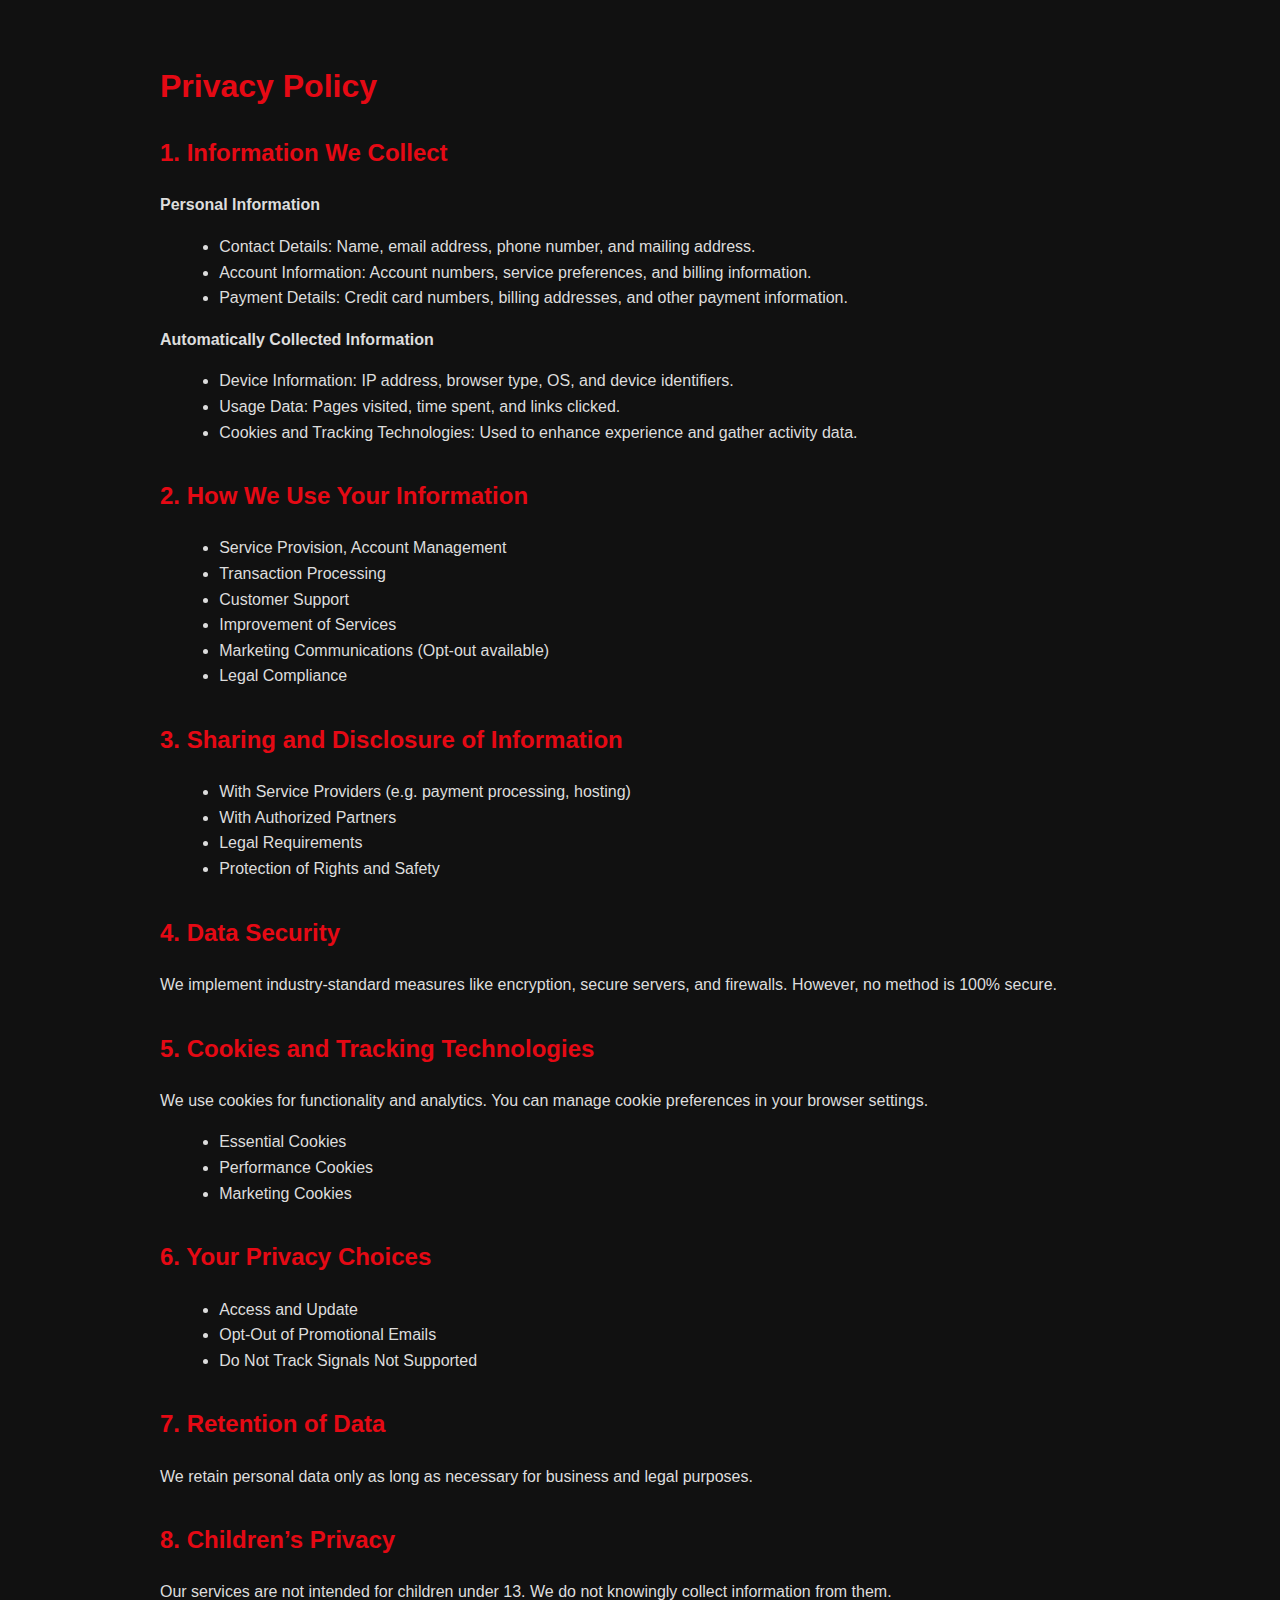
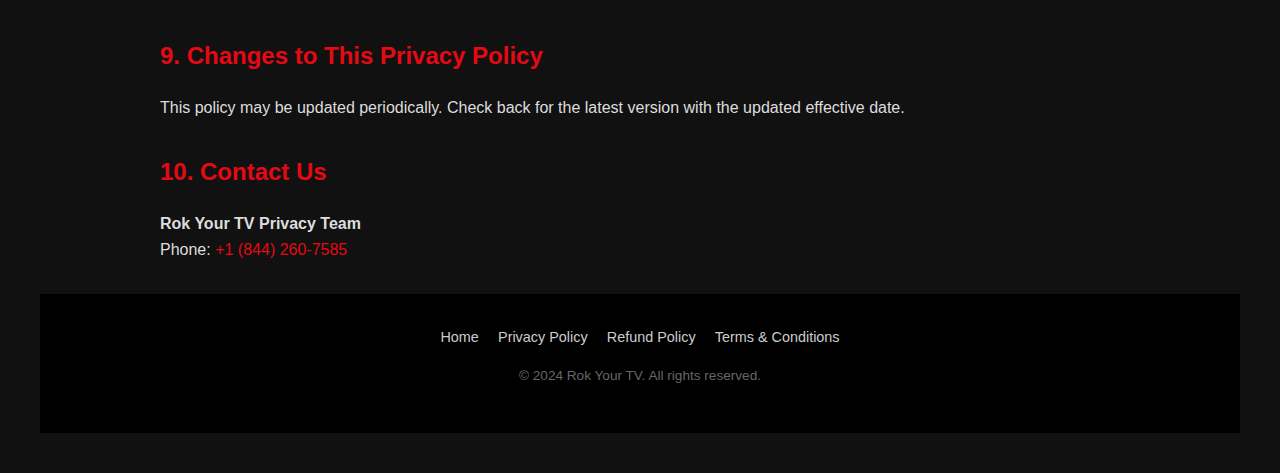
<file: privacy.html>
<!DOCTYPE html>
<html lang="en">
<head>
  <meta charset="UTF-8" />
  <meta name="viewport" content="width=device-width, initial-scale=1.0" />
  <title>Privacy Policy | Rok Your TV</title>
  <style>
    body {
      font-family: Arial, sans-serif;
      background-color: #111;
      color: #ddd;
      line-height: 1.6;
      padding: 2rem;
    }
    h1, h2 {
      color: #e50914;
    }
    a {
      color: #e50914;
      text-decoration: none;
    }
    .container {
      max-width: 960px;
      margin: auto;
    }
    ul {
      margin-left: 1.2rem;
    }
    section {
      margin-bottom: 2rem;
    }

    .footer-section {
  background-color: #000;
  padding: 2rem 1rem;
  text-align: center;
}

.footer-links {
  display: flex;
  flex-wrap: wrap;
  justify-content: center;
  gap: 1.2rem;
  margin-bottom: 1rem;
}

.footer-links a {
  color: #ccc;
  font-size: 0.9rem;
  text-decoration: none;
  transition: color 0.3s;
}

.footer-links a:hover {
  color: #e50914;
}

.footer-copy {
  color: #666;
  font-size: 0.85rem;
}


  </style>
</head>
<body>
  <div class="container">
    <h1>Privacy Policy</h1>

    <section>
      <h2>1. Information We Collect</h2>
      <p><strong>Personal Information</strong></p>
      <ul>
        <li>Contact Details: Name, email address, phone number, and mailing address.</li>
        <li>Account Information: Account numbers, service preferences, and billing information.</li>
        <li>Payment Details: Credit card numbers, billing addresses, and other payment information.</li>
      </ul>
      <p><strong>Automatically Collected Information</strong></p>
      <ul>
        <li>Device Information: IP address, browser type, OS, and device identifiers.</li>
        <li>Usage Data: Pages visited, time spent, and links clicked.</li>
        <li>Cookies and Tracking Technologies: Used to enhance experience and gather activity data.</li>
      </ul>
    </section>

    <section>
      <h2>2. How We Use Your Information</h2>
      <ul>
        <li>Service Provision, Account Management</li>
        <li>Transaction Processing</li>
        <li>Customer Support</li>
        <li>Improvement of Services</li>
        <li>Marketing Communications (Opt-out available)</li>
        <li>Legal Compliance</li>
      </ul>
    </section>

    <section>
      <h2>3. Sharing and Disclosure of Information</h2>
      <ul>
        <li>With Service Providers (e.g. payment processing, hosting)</li>
        <li>With Authorized Partners</li>
        <li>Legal Requirements</li>
        <li>Protection of Rights and Safety</li>
      </ul>
    </section>

    <section>
      <h2>4. Data Security</h2>
      <p>We implement industry-standard measures like encryption, secure servers, and firewalls. However, no method is 100% secure.</p>
    </section>

    <section>
      <h2>5. Cookies and Tracking Technologies</h2>
      <p>We use cookies for functionality and analytics. You can manage cookie preferences in your browser settings.</p>
      <ul>
        <li>Essential Cookies</li>
        <li>Performance Cookies</li>
        <li>Marketing Cookies</li>
      </ul>
    </section>

    <section>
      <h2>6. Your Privacy Choices</h2>
      <ul>
        <li>Access and Update</li>
        <li>Opt-Out of Promotional Emails</li>
        <li>Do Not Track Signals Not Supported</li>
      </ul>
    </section>

    <section>
      <h2>7. Retention of Data</h2>
      <p>We retain personal data only as long as necessary for business and legal purposes.</p>
    </section>

    <section>
      <h2>8. Children’s Privacy</h2>
      <p>Our services are not intended for children under 13. We do not knowingly collect information from them.</p>
    </section>

    <section>
      <h2>9. Changes to This Privacy Policy</h2>
      <p>This policy may be updated periodically. Check back for the latest version with the updated effective date.</p>
    </section>

    <section>
      <h2>10. Contact Us</h2>
      <p>
        <strong>Rok Your TV Privacy Team</strong><br>
        Phone:<a href="tel:+18442607585"> +1 (844) 260-7585</a>

      </p>
    </section>
  </div>
</body>
<footer class="footer-section">
  <div class="footer-links">
     <a href="index.html">Home</a>
      <a href="privacy.html">Privacy Policy</a>
        <a href="refund.html">Refund Policy</a>
          <a href="terms.html">Terms & Conditions</a>
  
   
  </div>
  <p class="footer-copy">© 2024 Rok Your TV. All rights reserved.</p>
</footer>



</html>
</file>
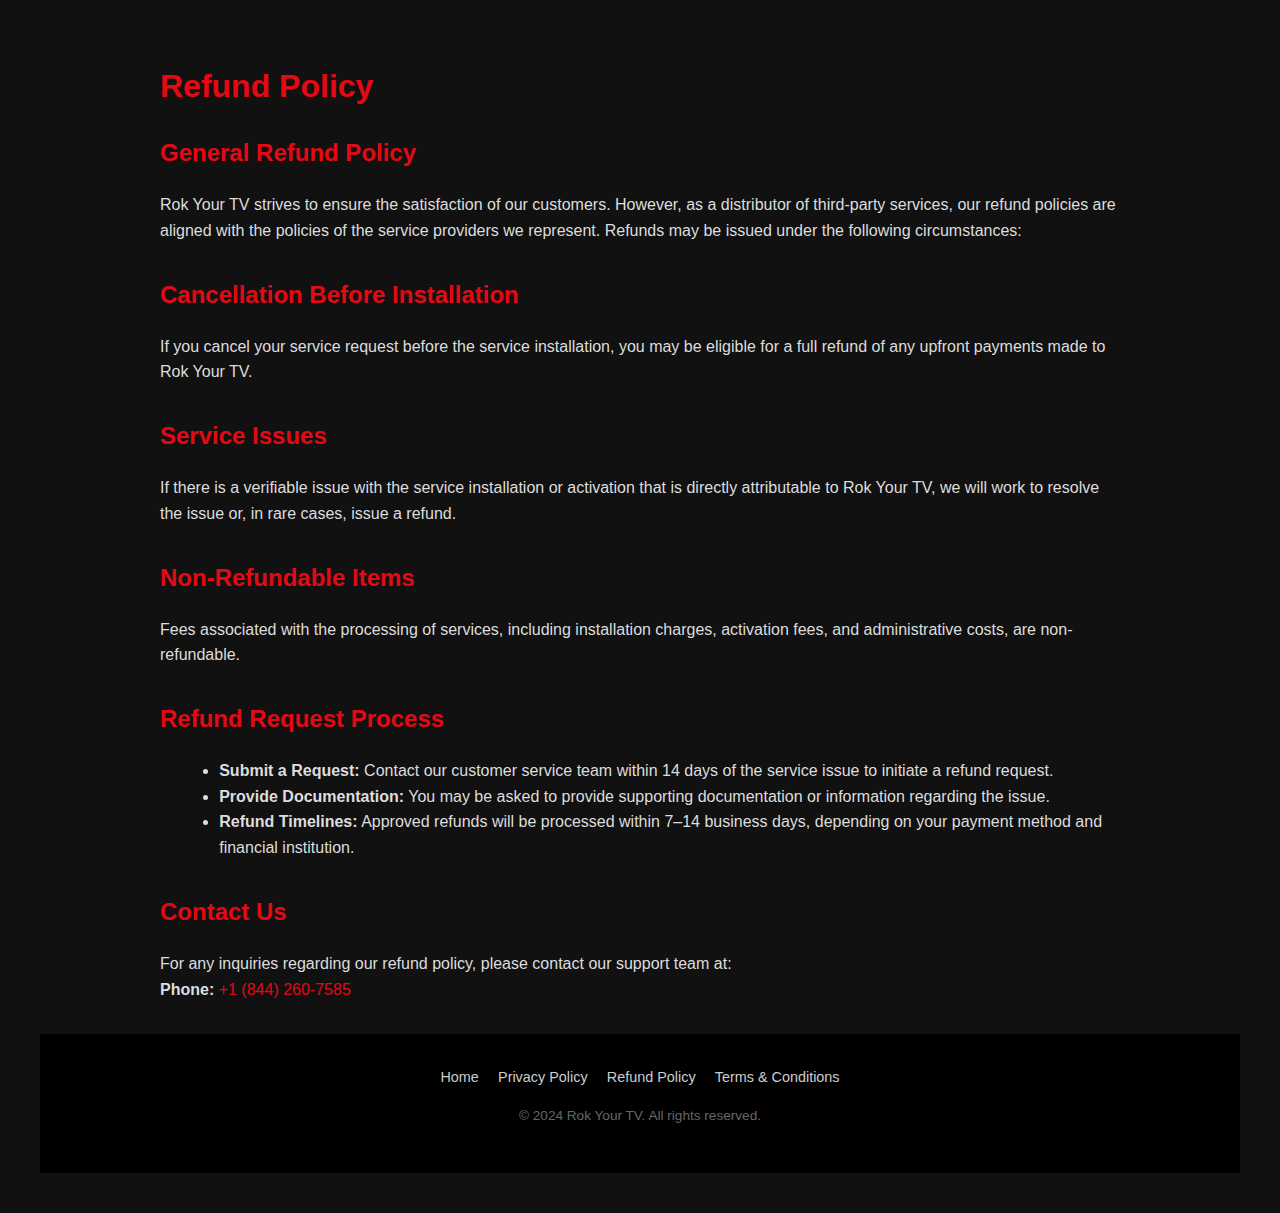
<file: refund.html>
<!DOCTYPE html>
<html lang="en">
<head>
  <meta charset="UTF-8" />
  <meta name="viewport" content="width=device-width, initial-scale=1.0" />
  <title>Refund Policy | Rok Your TV</title>
  <style>
    body {
      font-family: Arial, sans-serif;
      background-color: #111;
      color: #ddd;
      line-height: 1.6;
      padding: 2rem;
    }
    h1, h2 {
      color: #e50914;
    }
    a {
      color: #e50914;
      text-decoration: none;
    }
    .container {
      max-width: 960px;
      margin: auto;
    }
    ul {
      margin-left: 1.2rem;
    }
    section {
      margin-bottom: 2rem;
    }
    .footer-section {
  background-color: #000;
  padding: 2rem 1rem;
  text-align: center;
}

.footer-links {
  display: flex;
  flex-wrap: wrap;
  justify-content: center;
  gap: 1.2rem;
  margin-bottom: 1rem;
}

.footer-links a {
  color: #ccc;
  font-size: 0.9rem;
  text-decoration: none;
  transition: color 0.3s;
}

.footer-links a:hover {
  color: #e50914;
}

.footer-copy {
  color: #666;
  font-size: 0.85rem;
}


  </style>
</head>
<body>
  <div class="container">
    <h1>Refund Policy</h1>

    <section>
      <h2>General Refund Policy</h2>
      <p>Rok Your TV strives to ensure the satisfaction of our customers. However, as a distributor of third-party services, our refund policies are aligned with the policies of the service providers we represent. Refunds may be issued under the following circumstances:</p>
    </section>

    <section>
      <h2>Cancellation Before Installation</h2>
      <p>If you cancel your service request before the service installation, you may be eligible for a full refund of any upfront payments made to Rok Your TV.</p>
    </section>

    <section>
      <h2>Service Issues</h2>
      <p>If there is a verifiable issue with the service installation or activation that is directly attributable to Rok Your TV, we will work to resolve the issue or, in rare cases, issue a refund.</p>
    </section>

    <section>
      <h2>Non-Refundable Items</h2>
      <p>Fees associated with the processing of services, including installation charges, activation fees, and administrative costs, are non-refundable.</p>
    </section>

    <section>
      <h2>Refund Request Process</h2>
      <ul>
        <li><strong>Submit a Request:</strong> Contact our customer service team within 14 days of the service issue to initiate a refund request.</li>
        <li><strong>Provide Documentation:</strong> You may be asked to provide supporting documentation or information regarding the issue.</li>
        <li><strong>Refund Timelines:</strong> Approved refunds will be processed within 7–14 business days, depending on your payment method and financial institution.</li>
      </ul>
    </section>

    <section>
      <h2>Contact Us</h2>
      <p>
        For any inquiries regarding our refund policy, please contact our support team at:<br />
        <strong>Phone:</strong> <a href="tel:+18442607585" >+1 (844) 260-7585</a>

      </p>
    </section>
  </div>
</body>
<footer class="footer-section">
  <div class="footer-links">
     <a href="index.html">Home</a>
      <a href="privacy.html">Privacy Policy</a>
        <a href="refund.html">Refund Policy</a>
          <a href="terms.html">Terms & Conditions</a>
  
   
  </div>
  <p class="footer-copy">© 2024 Rok Your TV. All rights reserved.</p>
</footer>



</html>
</file>
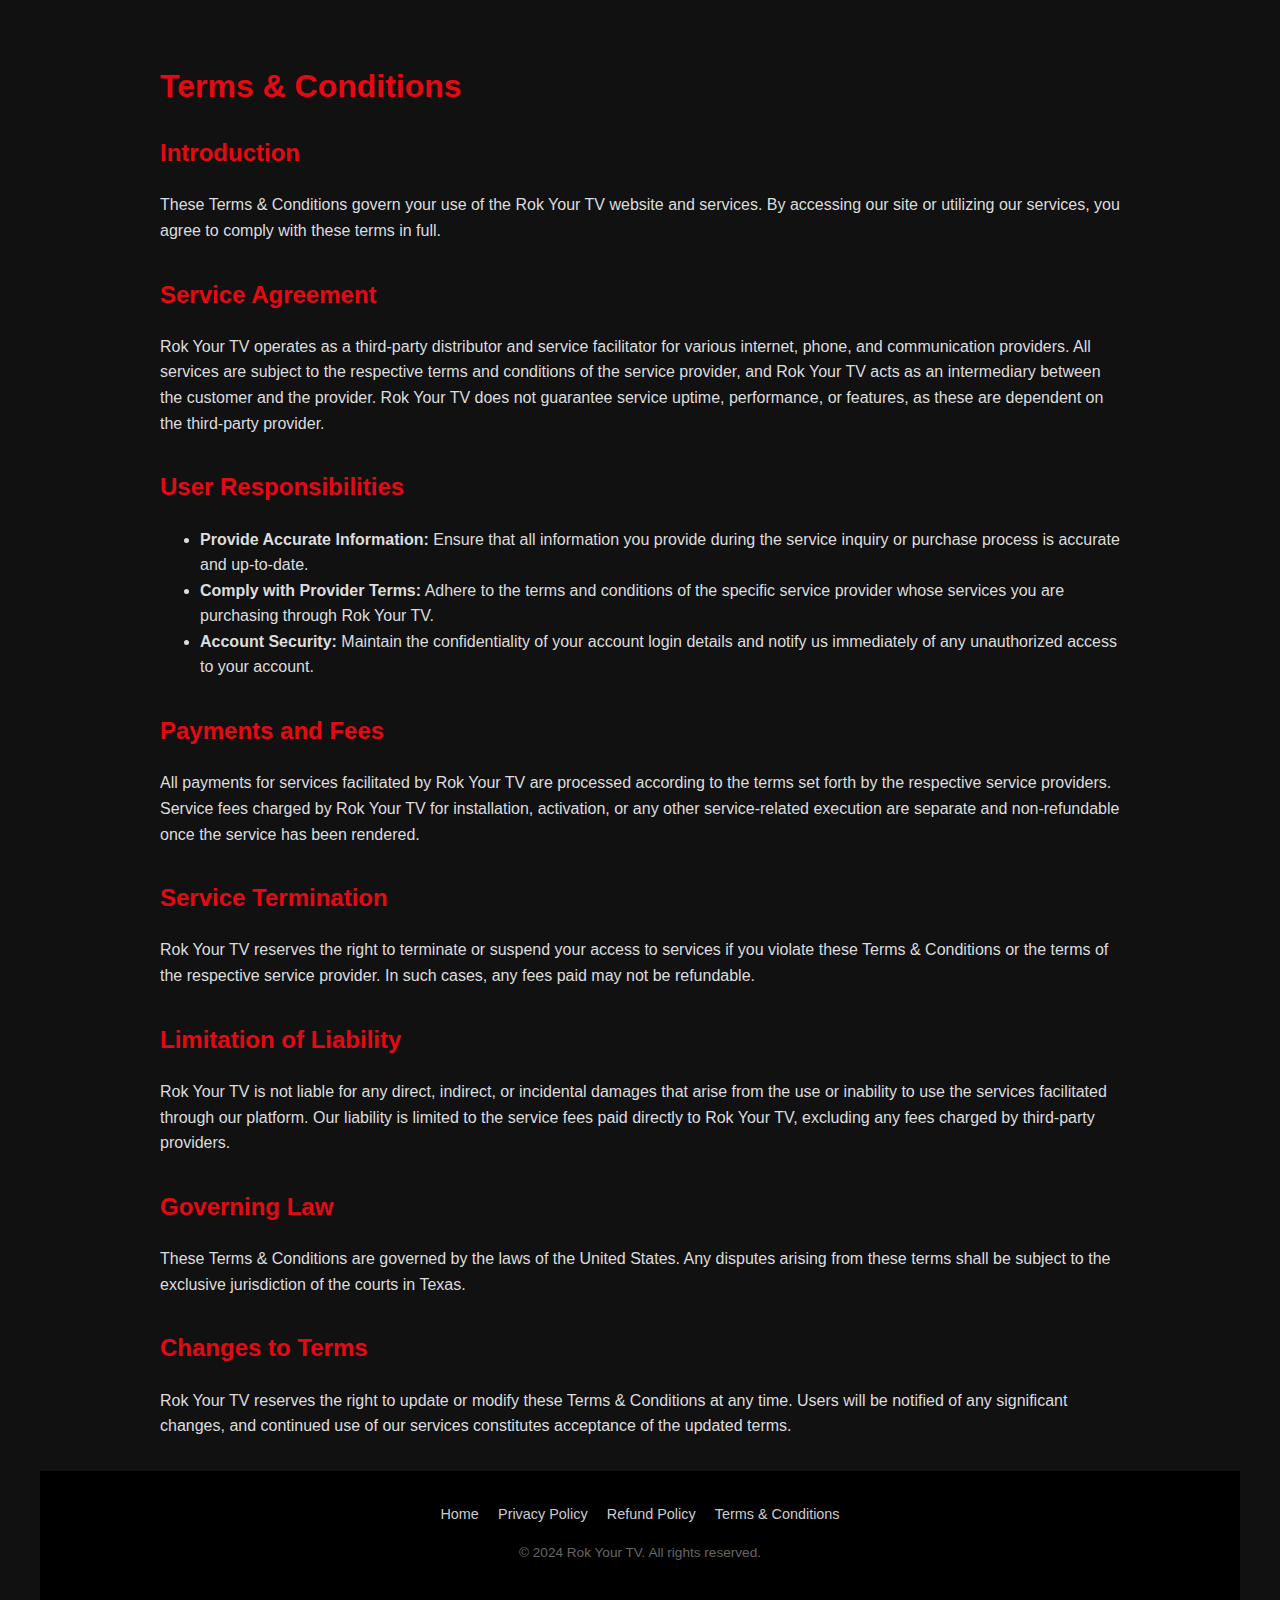
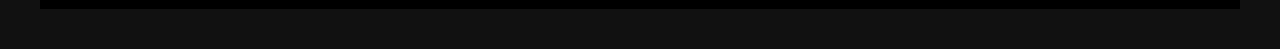
<file: terms.html>
<!DOCTYPE html>
<html lang="en">
<head>
  <meta charset="UTF-8" />
  <meta name="viewport" content="width=device-width, initial-scale=1.0" />
  <title>Terms & Conditions | Rok Your TV</title>
  <style>
    body {
      font-family: Arial, sans-serif;
      background-color: #111;
      color: #ddd;
      line-height: 1.6;
      padding: 2rem;
    }
    h1, h2 {
      color: #e50914;
    }
    a {
      color: #e50914;
      text-decoration: none;
    }
    .container {
      max-width: 960px;
      margin: auto;
    }
    section {
      margin-bottom: 2rem;
    }
    .footer-section {
  background-color: #000;
  padding: 2rem 1rem;
  text-align: center;
}

.footer-links {
  display: flex;
  flex-wrap: wrap;
  justify-content: center;
  gap: 1.2rem;
  margin-bottom: 1rem;
}

.footer-links a {
  color: #ccc;
  font-size: 0.9rem;
  text-decoration: none;
  transition: color 0.3s;
}

.footer-links a:hover {
  color: #e50914;
}

.footer-copy {
  color: #666;
  font-size: 0.85rem;
}


  </style>
</head>
<body>
  <div class="container">
    <h1>Terms & Conditions</h1>

    <section>
      <h2>Introduction</h2>
      <p>These Terms & Conditions govern your use of the Rok Your TV website and services. By accessing our site or utilizing our services, you agree to comply with these terms in full.</p>
    </section>

    <section>
      <h2>Service Agreement</h2>
      <p>Rok Your TV operates as a third-party distributor and service facilitator for various internet, phone, and communication providers. All services are subject to the respective terms and conditions of the service provider, and Rok Your TV acts as an intermediary between the customer and the provider. Rok Your TV does not guarantee service uptime, performance, or features, as these are dependent on the third-party provider.</p>
    </section>

    <section>
      <h2>User Responsibilities</h2>
      <ul>
        <li><strong>Provide Accurate Information:</strong> Ensure that all information you provide during the service inquiry or purchase process is accurate and up-to-date.</li>
        <li><strong>Comply with Provider Terms:</strong> Adhere to the terms and conditions of the specific service provider whose services you are purchasing through Rok Your TV.</li>
        <li><strong>Account Security:</strong> Maintain the confidentiality of your account login details and notify us immediately of any unauthorized access to your account.</li>
      </ul>
    </section>

    <section>
      <h2>Payments and Fees</h2>
      <p>All payments for services facilitated by Rok Your TV are processed according to the terms set forth by the respective service providers. Service fees charged by Rok Your TV for installation, activation, or any other service-related execution are separate and non-refundable once the service has been rendered.</p>
    </section>

    <section>
      <h2>Service Termination</h2>
      <p>Rok Your TV reserves the right to terminate or suspend your access to services if you violate these Terms & Conditions or the terms of the respective service provider. In such cases, any fees paid may not be refundable.</p>
    </section>

    <section>
      <h2>Limitation of Liability</h2>
      <p>Rok Your TV is not liable for any direct, indirect, or incidental damages that arise from the use or inability to use the services facilitated through our platform. Our liability is limited to the service fees paid directly to Rok Your TV, excluding any fees charged by third-party providers.</p>
    </section>

    <section>
      <h2>Governing Law</h2>
      <p>These Terms & Conditions are governed by the laws of the United States. Any disputes arising from these terms shall be subject to the exclusive jurisdiction of the courts in Texas.</p>
    </section>

    <section>
      <h2>Changes to Terms</h2>
      <p>Rok Your TV reserves the right to update or modify these Terms & Conditions at any time. Users will be notified of any significant changes, and continued use of our services constitutes acceptance of the updated terms.</p>
    </section>

  </div>
</body>
<footer class="footer-section">
  <div class="footer-links">
      <a href="index.html">Home</a>
      <a href="privacy.html">Privacy Policy</a>
        <a href="refund.html">Refund Policy</a>
          <a href="terms.html">Terms & Conditions</a>
  
   
  </div>
  <p class="footer-copy">© 2024 Rok Your TV. All rights reserved.</p>
</footer>


</html>
</file>
